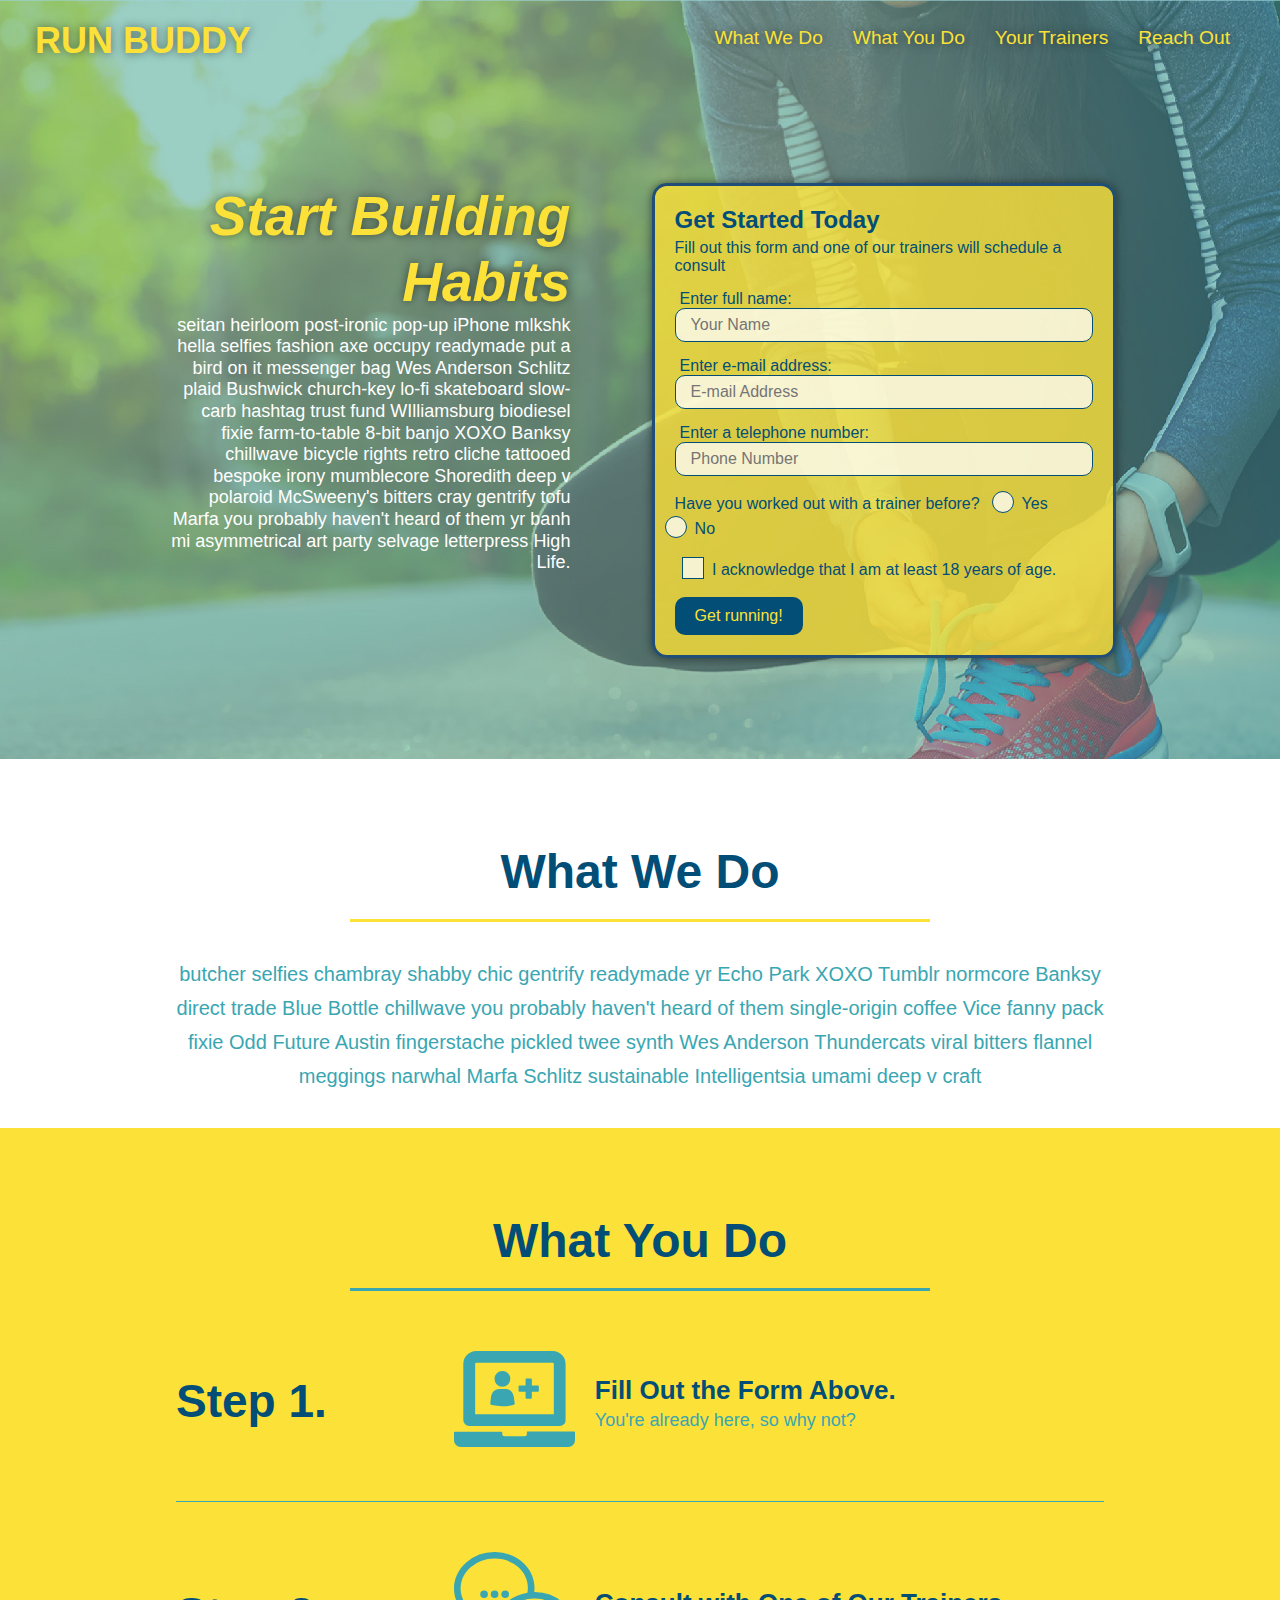
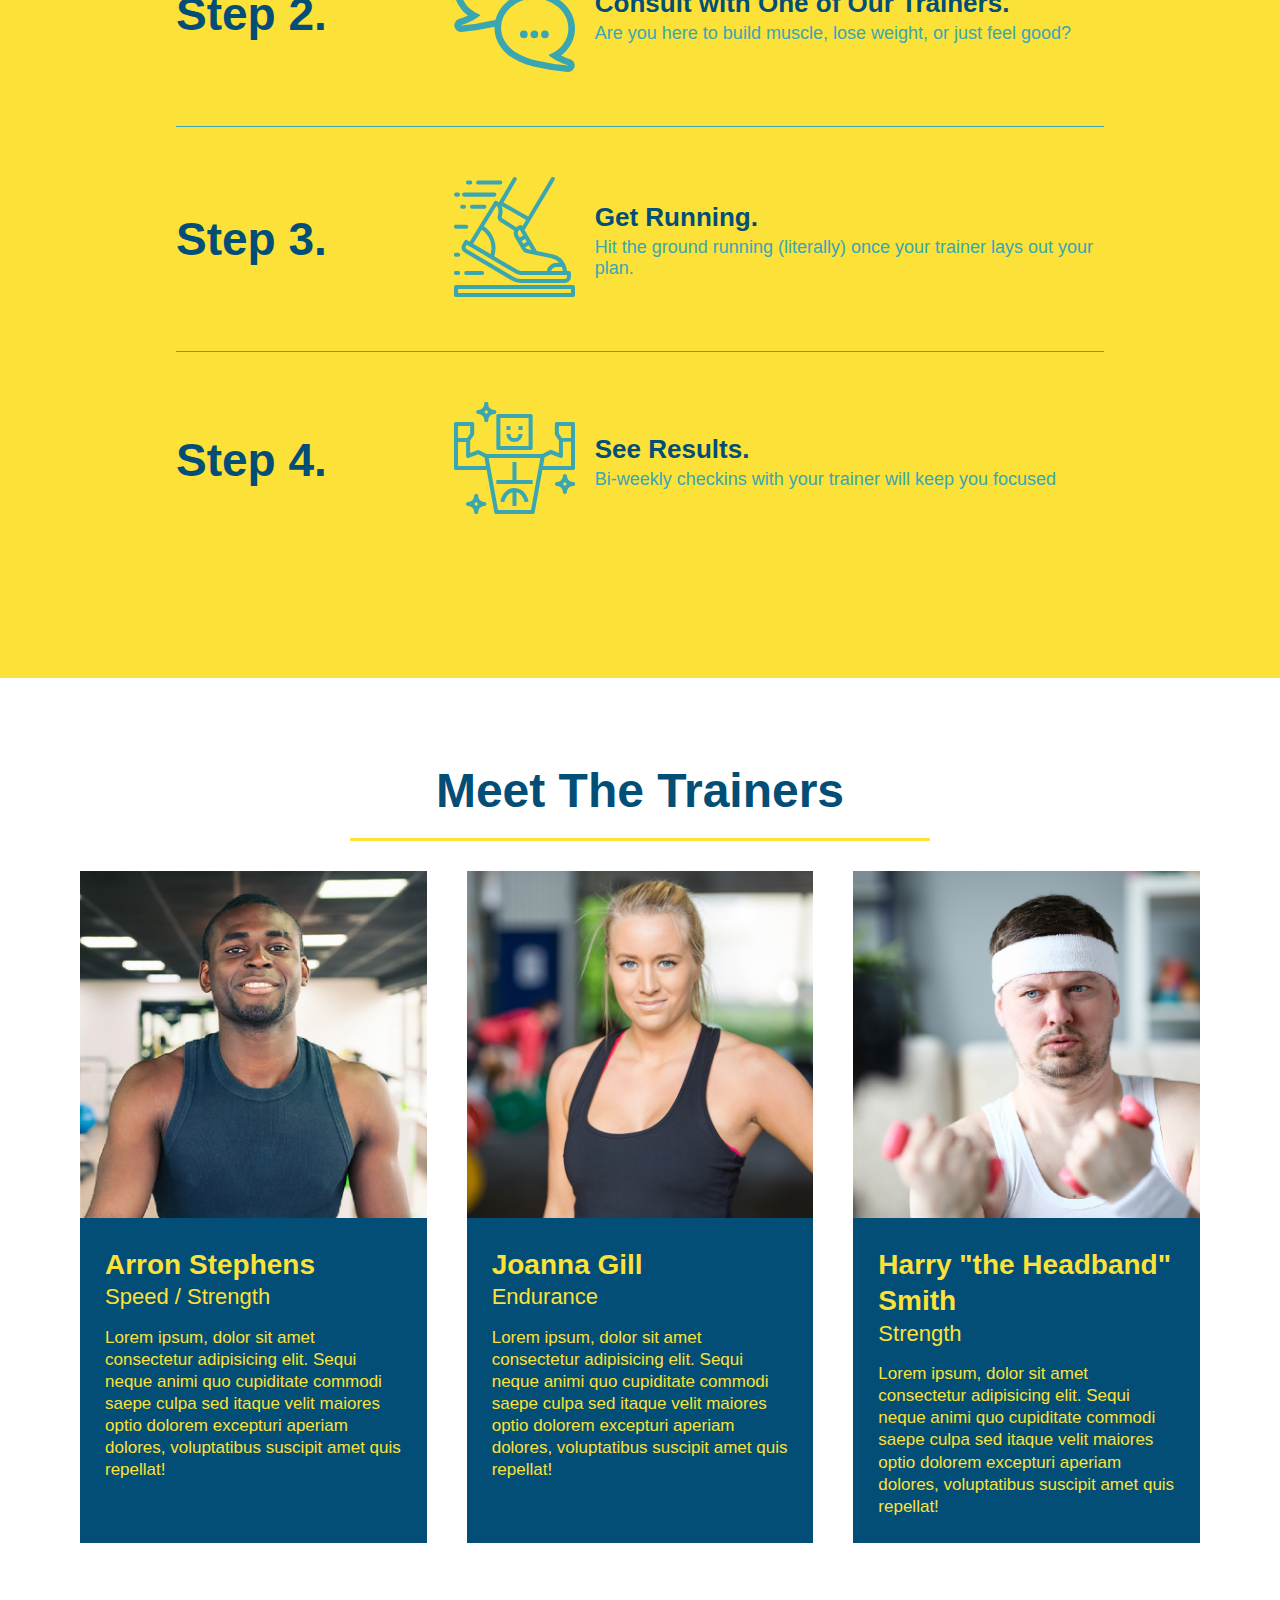
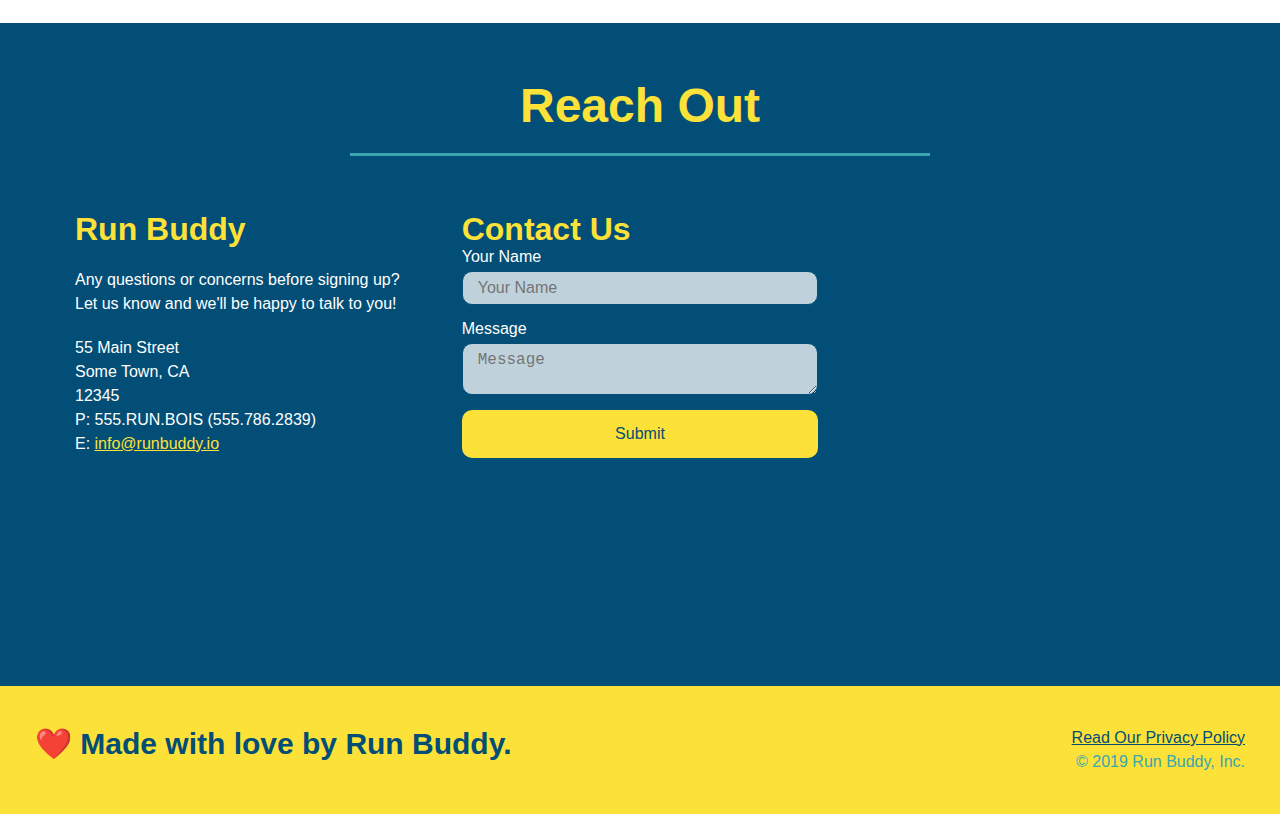
<file: index.html>
<!DOCTYPE html>
<html lang="en">
    <head>
        <meta name="viewport" content="width=device-width, initial-scale=1.0" 
        charset="UTF-8" />
        <title>Run Buddy</title>
        <link rel="stylesheet" href="./assets/css/style.css" />
    </head>
    <body>

        <!-- navigation -->
        <header>
            <h1>
                <a href="#">RUN BUDDY</a>
            </h1>
            <nav>
                <!-- Unordered list element -->
                <ul>
                    <!-- List item element -->
                    <li>
                        <!-- Anchor element -->
                        <a href="#what-we-do">What We Do</a>
                    </li>
                    <li>
                        <a href="#what-you-do">What You Do</a>
                    </li>
                    <li>
                        <a href="#your-trainers">Your Trainers</a>
                    </li>
                    <li>
                        <a href="#reach-out">Reach Out</a>
                    </li>
                </ul>
            </nav>
        </header>
        <!-- hero/jumbotron-->
        <section class="hero">
            <div class="hero-cta">
                <h2>
                    Start Building Habits
                </h2>
                <p>
                    seitan heirloom post-ironic pop-up iPhone mlkshk hella selfies fashion axe occupy readymade put a bird on it messenger bag
                    Wes Anderson Schlitz plaid Bushwick church-key lo-fi skateboard slow-carb hashtag trust fund WIlliamsburg biodiesel fixie farm-to-table
                    8-bit banjo XOXO Banksy chillwave bicycle rights retro cliche tattooed bespoke irony mumblecore Shoredith deep v polaroid McSweeny's bitters
                    cray gentrify tofu Marfa you probably haven't heard of them yr banh mi asymmetrical art party selvage letterpress High Life.
                </p>
            </div>
            <div class="hero-form">
                <h3>Get Started Today</h3>
                <p>Fill out this form and one of our trainers will schedule a consult</p>
                <form>
                    <label for="name"> Enter full name:</label>
                    <input type="text" placeholder="Your Name" name="name" id="name" class="form-input" />
                    <label for="email"> Enter e-mail address:</label>
                    <input type ="text" placeholder="E-mail Address" name="email" id="email" class="form-input" />
                    <label for="phone">Enter a telephone number:</label>
                    <input type="text" placeholder="Phone Number" name="phone" id="phone" class="form-input" />
                    <p>
                        Have you worked out with a trainer before?
                        <span class="radio-wrapper">
                            <input type="radio" name="trainer-confirm" id="trainer-yes" />
                            <label for="trainer-yes">Yes</label>
                        </span>
                        <span class="radio-wrapper">
                            <input type="radio" name="trainer-confirm" id="trainer-no" />
                            <label for="trainer-no">No</label>
                        </span>                        
                    </p>
                    <p>
                        <span class="checkbox-wrapper">
                            <input type="checkbox" name="age-confirm" id="checkbox" />
                            <label for="checkbox-wrapper">I acknowledge that I am at least 18 years of age.</label>
                        </span>                    
                    </p>
                    <button type="submit">
                        Get running!
                    </button>
                </form>
            </div>
        </section>
        <!-- "What we do"-->
        <section id="what-we-do" class="intro">
            <div class="flex-row">
            <h2 class="section-title primary-border">
                What We Do
            </h2>
            </div>

            <div class="flex-row">
                <p>
                    butcher selfies chambray shabby chic gentrify readymade yr Echo Park XOXO Tumblr normcore Banksy direct trade Blue Bottle chillwave you probably haven't heard of them single-origin coffee Vice fanny pack fixie Odd Future Austin fingerstache pickled twee synth Wes Anderson Thundercats viral bitters flannel meggings narwhal Marfa Schlitz sustainable Intelligentsia umami deep v craft
                </p>
            </div>

        </section>
        <!-- "What you do" -->
        <section id="what-you-do" class="steps">
            <div class="flex-row">
                <h2 class="section-title secondary-border">
                    What You Do
                </h2>
            </div>
            <div class="step">
                <h3>Step 1.</h3>
                <div class="step-info">
                    <div class="step-img">
                        <img src="./assets/images/step-1.svg" alt="" />
                    </div>
                    <div class="step-text">
                     <h4>Fill Out the Form Above.</h4>
                        <p>You're already here, so why not?</p>
                    </div>
                </div>
            </div>

            <div class="step">
                <h3>Step 2.</h3>
                <div class="step-info">
                    <div class="step-img">
                        <img src="./assets/images/step-2.svg" alt="" />
                    </div>
                    <div class="step-text">
                        <h4>Consult with One of Our Trainers.</h4>
                        <p>Are you here to build muscle, lose weight, or just feel good?</p>
                    </div>
                </div>
            </div>

            <div class="step">
                <h3>Step 3.</h3>
                <div class="step-info">
                    <div class="step-img">
                        <img src="./assets/images/step-3.svg" alt="" />
                    </div>
                    <div class="step-text">
                        <h4>Get Running.</h4>
                        <p>Hit the ground running (literally) once your trainer lays out your plan.</p>
                    </div>
                </div>
            </div>

            <div class="step">
                <h3>Step 4.</h3>
                <div class="step-info">
                    <div class="step-img">
                        <img src="./assets/images/step-4.svg" alt="" />
                    </div>
                    <div class="step-text">
                        <h4>See Results.</h4>
                        <p>Bi-weekly checkins with your trainer will keep you focused</p>
                    </div>
                </div>
            </div>
        </section>
        <!-- "Meet the Trainers" -->
        <section id="your-trainers">
            <div class="flex-row">
            <h2 class="section-title primary-border">
                Meet The Trainers
            </h2>
            </div>

        <div class="trainers">
            <article class="trainer">
                <img src="./assets/images/trainer-1.jpg" alt="Arron Stephens in his workout clothes, ready to pump iron" />
                <div class="trainer-bio">
                    <h3 class="trainer-name">Arron Stephens</h3>
                    <h4 class="trainer-role">Speed / Strength</h4>
                    <p>
                        Lorem ipsum, dolor sit amet consectetur adipisicing elit. Sequi neque animi quo cupiditate commodi saepe culpa sed
                        itaque velit maiores optio dolorem excepturi aperiam dolores, voluptatibus suscipit amet quis repellat!
                    </p>
                </div>
            </article>

            <article class="trainer">
                <img src="./assets/images/trainer-2.jpg" alt="Joanna Gill cooling off after a workout" />
                <div class="trainer-bio">
                    <h3 class="trainer-name">Joanna Gill</h3>
                    <h4 class="trainer-role">Endurance</h4>
                    <p>
                        Lorem ipsum, dolor sit amet consectetur adipisicing elit. Sequi neque animi quo cupiditate commodi saepe culpa sed
                        itaque velit maiores optio dolorem excepturi aperiam dolores, voluptatibus suscipit amet quis repellat!
                    </p>
                </div>
                
            </article>

            <article class="trainer">
                <img src="./assets/images/trainer-3.jpg" alt="Harry Smith wearing a headband and lifting comically small pink weights" />
                <div class="trainer-bio">
                    <h3 class="trainer-name">Harry "the Headband" Smith</h3>
                    <h4 class="trainer-role">Strength</h4>
                    <p>
                        Lorem ipsum, dolor sit amet consectetur adipisicing elit. Sequi neque animi quo cupiditate commodi saepe culpa sed
                        itaque velit maiores optio dolorem excepturi aperiam dolores, voluptatibus suscipit amet quis repellat!
                    </p>
                </div>
            </article>
        </div>
        </section>
        <!-- "Reach out" -->
        <section id="reach-out" class="contact">
            <div class="flex-row">
                <h2 class="section-title secondary-border reach-out">
                    Reach Out
                </h2>
            </div>
            <div class="contact-info">
                <div>
                    <h3>Run Buddy</h3>
                    <p>
                        Any questions or concerns before signing up?
                        <br />
                        Let us know and we'll be happy to talk to you!
                     </p>

                    <address>
                        55 Main Street <br />
                        Some Town, CA <br />
                        12345<br />
                        P: 555.RUN.BOIS (555.786.2839)<br />
                        E: <a href="mailto:info@runbuddy.io">info@runbuddy.io</a>
                    </address>
                </div>

                <div class="contact-form">
                    <h3>Contact Us</h3>
                    <form>
                        <label for="contact-name">Your Name</label>
                        <input type="text" id="contact-name" placeholder="Your Name" />

                        <label for="contact-message">Message</label>
                        <textarea type="text" id="contact-message" placeholder="Message"></textarea>
                        <button type="submit">Submit</button>
                    </form>
                </div>

                <iframe src="https://www.google.com/maps/embed?pb=!1m18!1m12!1m3!1d3742.571549362606!2d-120.4235081762832!3d37.92774378678742!2m3!1f0!2f0!3f0!3m2!1i1024!2i768!4f13.1!3m3!1m2!1s0x8090c49129b6ac57%3A0xb56c7eb95a2cd8bd!2sMain%20St%2C%20California%2095327!5e0!3m2!1sen!2sus!4v1633184649480!5m2!1sen!2sus" 
                    style="border:0;" 
                    allowfullscreen="" 
                    loading="lazy">
                </iframe>
            </div>
        </section>
        <!-- Footer -->
        <footer>
            <h2>❤️ Made with love by Run Buddy.</h2>
            <div>
                <a href="./privacy-policy.html">Read Our Privacy Policy</a><br />
                &copy; 2019 Run Buddy, Inc.
            </div>
        </footer>
    </body>
</html>
</file>
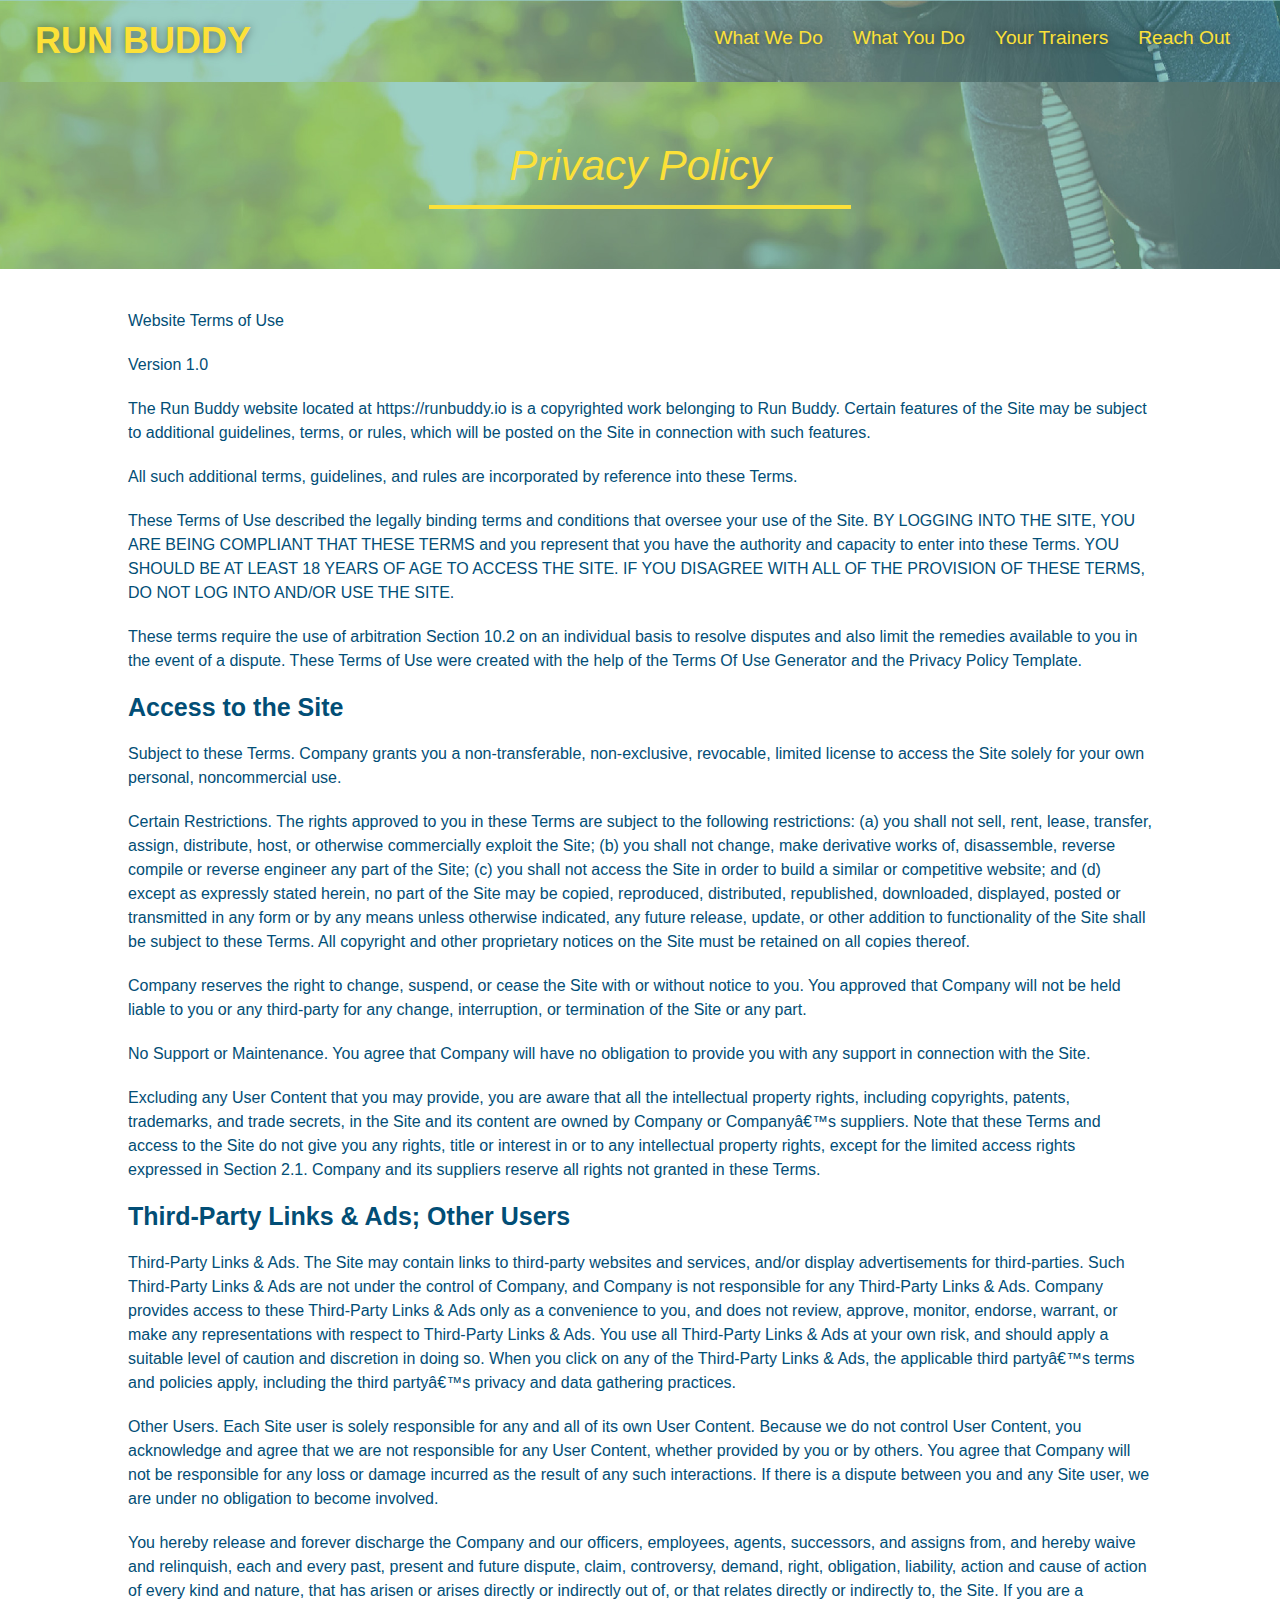
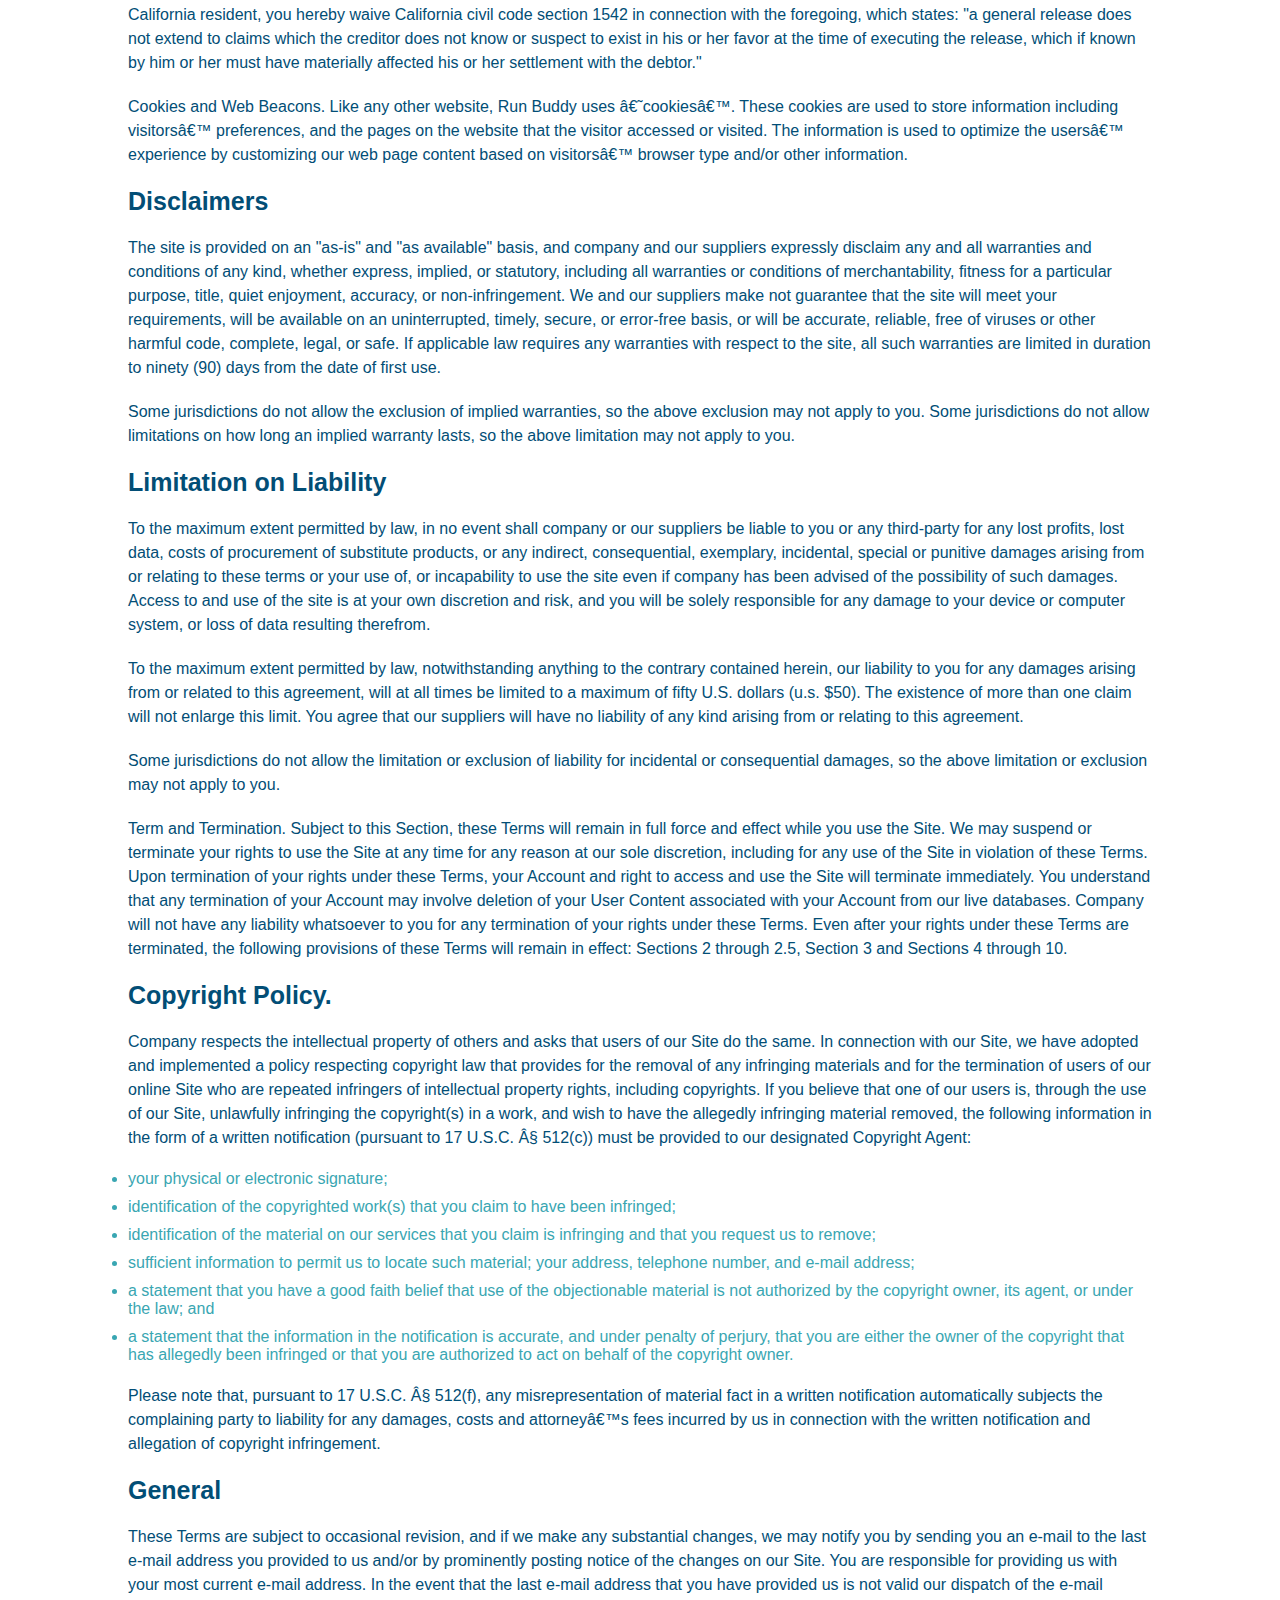
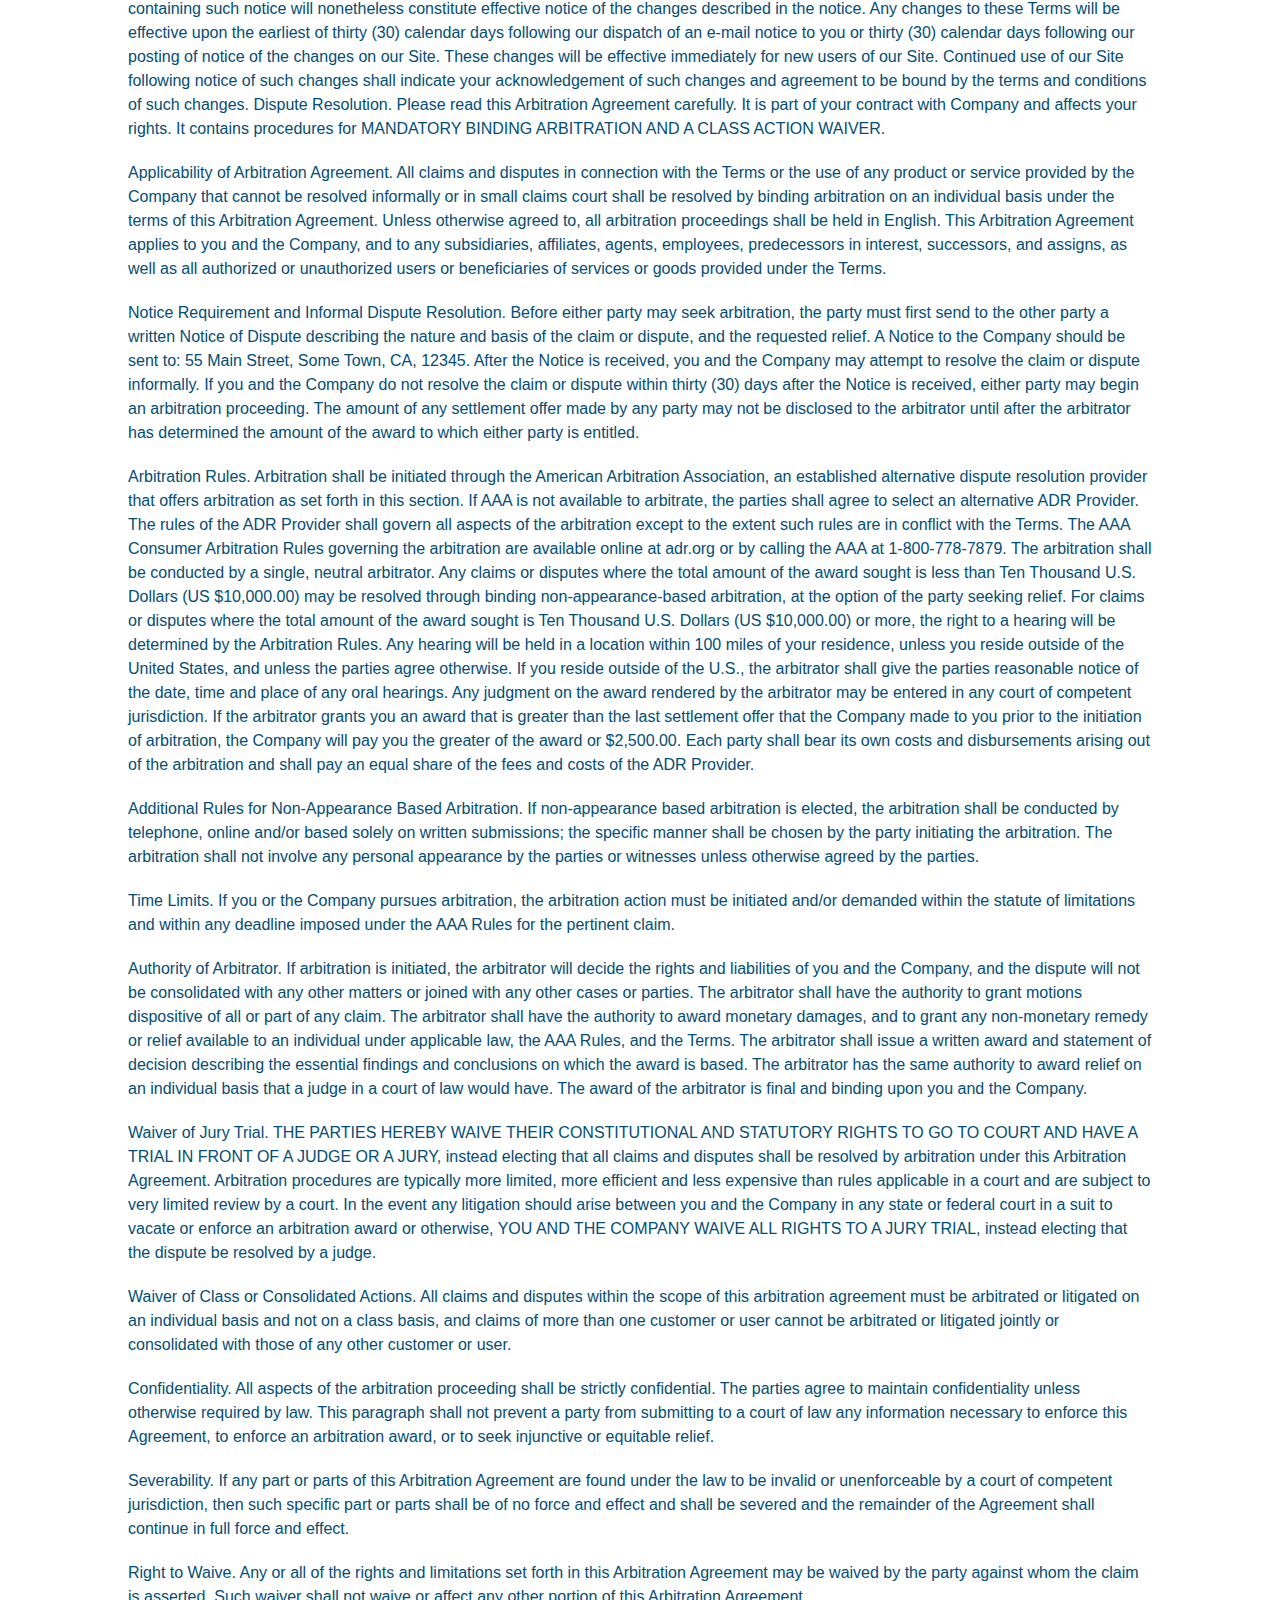
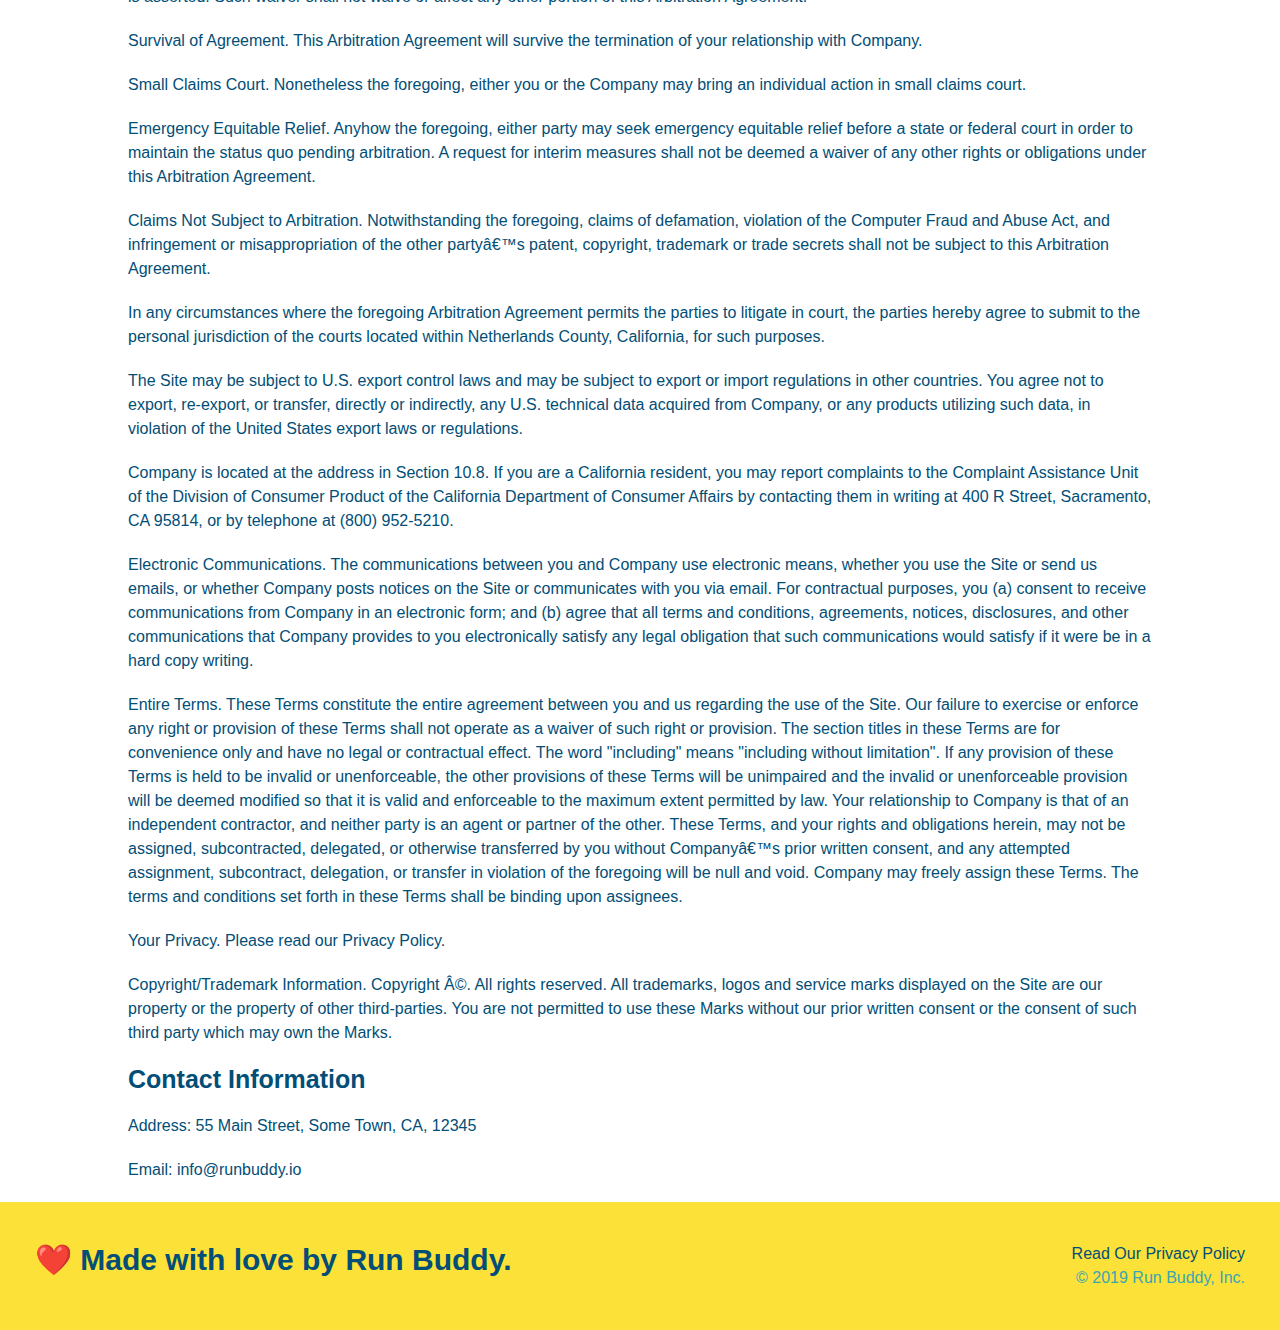
<file: privacy-policy.html>
<!DOCTYPE html>
<html lang="en">
    <head>
        <meta name="viewport" content="width=device-width, initial-scale=1.0"
        charset="UTF-8" />
        <title>Privacy Policy - Run Buddy</title>
        <link rel="stylesheet" href="./assets/css/style.css" />
        <link rel="stylesheet" href="./assets/css/secondary-styles.css" />
    </head>
    <body>
        <header>
            <h1>
                <a href="#">RUN BUDDY</a>
            </h1>
            <nav>
                <!-- Unordered list element -->
                <ul>
                    <!-- List item element -->
                    <li>
                        <!-- Anchor element -->
                        <a href="./index.html#what-we-do">What We Do</a>
                    </li>
                    <li>
                        <a href="./index.html#what-you-do">What You Do</a>
                    </li>
                    <li>
                        <a href="./index.html#your-trainers">Your Trainers</a>
                    </li>
                    <li>
                        <a href="./index.html#reach-out">Reach Out</a>
                    </li>
                </ul>
            </nav>
        </header>
        <section class="hero">
            <h2 class="page-title">
                Privacy Policy
            </h2>
        </section>
        <article class="secondary-content">
            <p>
                Website Terms of Use
            </p>

            <p>
                Version 1.0
            </p>

            <p>
                The Run Buddy website located at https://runbuddy.io is a copyrighted work belonging to Run Buddy. Certain
                features of the Site may be subject to additional guidelines, terms, or rules, which will be posted on the Site
                in connection with such features.
            </p>

            <p>
                All such additional terms, guidelines, and rules are incorporated by reference into these Terms.
            </p>

            <p>
                These Terms of Use described the legally binding terms and conditions that oversee your use of the Site. BY
                LOGGING INTO THE SITE, YOU ARE BEING COMPLIANT THAT THESE TERMS and you represent that you have the authority
                and capacity to enter into these Terms. YOU SHOULD BE AT LEAST 18 YEARS OF AGE TO ACCESS THE SITE. IF YOU
                DISAGREE WITH ALL OF THE PROVISION OF THESE TERMS, DO NOT LOG INTO AND/OR USE THE SITE.
            </p>

            <p>
                These terms require the use of arbitration Section 10.2 on an individual basis to resolve disputes and also
                limit the remedies available to you in the event of a dispute. These Terms of Use were created with the help of
                the Terms Of Use Generator and the Privacy Policy Template.
            </p>

            <h3>
                Access to the Site
            </h3>

            <p>
                Subject to these Terms. Company grants you a non-transferable, non-exclusive, revocable, limited license to
                access the Site solely for your own personal, noncommercial use.
            </p>

            <p>
                Certain Restrictions. The rights approved to you in these Terms are subject to the following restrictions: (a)
                you shall not sell, rent, lease, transfer, assign, distribute, host, or otherwise commercially exploit the Site;
                (b) you shall not change, make derivative works of, disassemble, reverse compile or reverse engineer any part of
                the Site; (c) you shall not access the Site in order to build a similar or competitive website; and (d) except
                as expressly stated herein, no part of the Site may be copied, reproduced, distributed, republished, downloaded,
                displayed, posted or transmitted in any form or by any means unless otherwise indicated, any future release,
                update, or other addition to functionality of the Site shall be subject to these Terms. All copyright and other
                proprietary notices on the Site must be retained on all copies thereof.
            </p>

            <p>
                Company reserves the right to change, suspend, or cease the Site with or without notice to you. You approved
                that Company will not be held liable to you or any third-party for any change, interruption, or termination of
                the Site or any part.
            </p>

            <p>
                No Support or Maintenance. You agree that Company will have no obligation to provide you with any support in
                connection with the Site.
            </p>

            <p>
                Excluding any User Content that you may provide, you are aware that all the intellectual property rights,
                including copyrights, patents, trademarks, and trade secrets, in the Site and its content are owned by Company
                or Companyâ€™s suppliers. Note that these Terms and access to the Site do not give you any rights, title or
                interest in or to any intellectual property rights, except for the limited access rights expressed in Section
                2.1. Company and its suppliers reserve all rights not granted in these Terms.
            </p>

            <h3>
                Third-Party Links & Ads; Other Users
            </h3>

            <p>
                Third-Party Links & Ads. The Site may contain links to third-party websites and services, and/or display
                advertisements for third-parties. Such Third-Party Links & Ads are not under the control of Company, and Company
                is not responsible for any Third-Party Links & Ads. Company provides access to these Third-Party Links & Ads
                only as a convenience to you, and does not review, approve, monitor, endorse, warrant, or make any
                representations with respect to Third-Party Links & Ads. You use all Third-Party Links & Ads at your own risk,
                and should apply a suitable level of caution and discretion in doing so. When you click on any of the
                Third-Party Links & Ads, the applicable third partyâ€™s terms and policies apply, including the third partyâ€™s
                privacy and data gathering practices.
            </p>

            <p>
                Other Users. Each Site user is solely responsible for any and all of its own User Content. Because we do not
                control User Content, you acknowledge and agree that we are not responsible for any User Content, whether
                provided by you or by others. You agree that Company will not be responsible for any loss or damage incurred as
                the result of any such interactions. If there is a dispute between you and any Site user, we are under no
                obligation to become involved.
            </p>

            <p>
                You hereby release and forever discharge the Company and our officers, employees, agents, successors, and
                assigns from, and hereby waive and relinquish, each and every past, present and future dispute, claim,
                controversy, demand, right, obligation, liability, action and cause of action of every kind and nature, that has
                arisen or arises directly or indirectly out of, or that relates directly or indirectly to, the Site. If you are
                a California resident, you hereby waive California civil code section 1542 in connection with the foregoing,
                which states: "a general release does not extend to claims which the creditor does not know or suspect to exist
                in his or her favor at the time of executing the release, which if known by him or her must have materially
                affected his or her settlement with the debtor."
            </p>

            <p>
                Cookies and Web Beacons. Like any other website, Run Buddy uses â€˜cookiesâ€™. These cookies are used to store
                information including visitorsâ€™ preferences, and the pages on the website that the visitor accessed or visited.
                The information is used to optimize the usersâ€™ experience by customizing our web page content based on visitorsâ€™
                browser type and/or other information.
            </p>

            <h3>
                Disclaimers
            </h3>

            <p>
                The site is provided on an "as-is" and "as available" basis, and company and our suppliers expressly disclaim
                any and all warranties and conditions of any kind, whether express, implied, or statutory, including all
                warranties or conditions of merchantability, fitness for a particular purpose, title, quiet enjoyment, accuracy,
                or non-infringement. We and our suppliers make not guarantee that the site will meet your requirements, will be
                available on an uninterrupted, timely, secure, or error-free basis, or will be accurate, reliable, free of
                viruses or other harmful code, complete, legal, or safe. If applicable law requires any warranties with respect
                to the site, all such warranties are limited in duration to ninety (90) days from the date of first use.
            </p>

            <p>
                Some jurisdictions do not allow the exclusion of implied warranties, so the above exclusion may not apply to
                you. Some jurisdictions do not allow limitations on how long an implied warranty lasts, so the above limitation
                may not apply to you.
            </p>

            <h3>
                Limitation on Liability
            </h3>

            <p>
                To the maximum extent permitted by law, in no event shall company or our suppliers be liable to you or any
                third-party for any lost profits, lost data, costs of procurement of substitute products, or any indirect,
                consequential, exemplary, incidental, special or punitive damages arising from or relating to these terms or
                your use of, or incapability to use the site even if company has been advised of the possibility of such
                damages. Access to and use of the site is at your own discretion and risk, and you will be solely responsible
                for any damage to your device or computer system, or loss of data resulting therefrom.
            </p>

            <p>
                To the maximum extent permitted by law, notwithstanding anything to the contrary contained herein, our liability
                to you for any damages arising from or related to this agreement, will at all times be limited to a maximum of
                fifty U.S. dollars (u.s. $50). The existence of more than one claim will not enlarge this limit. You agree that
                our suppliers will have no liability of any kind arising from or relating to this agreement.
            </p>

            <p>
                Some jurisdictions do not allow the limitation or exclusion of liability for incidental or consequential
                damages, so the above limitation or exclusion may not apply to you.
            </p>

            <p>
                Term and Termination. Subject to this Section, these Terms will remain in full force and effect while you use
                the Site. We may suspend or terminate your rights to use the Site at any time for any reason at our sole
                discretion, including for any use of the Site in violation of these Terms. Upon termination of your rights under
                these Terms, your Account and right to access and use the Site will terminate immediately. You understand that
                any termination of your Account may involve deletion of your User Content associated with your Account from our
                live databases. Company will not have any liability whatsoever to you for any termination of your rights under
                these Terms. Even after your rights under these Terms are terminated, the following provisions of these Terms
                will remain in effect: Sections 2 through 2.5, Section 3 and Sections 4 through 10.
            </p>

            <h3>
                Copyright Policy.
            </h3>

            <p>
                Company respects the intellectual property of others and asks that users of our Site do the same. In connection
                with our Site, we have adopted and implemented a policy respecting copyright law that provides for the removal
                of any infringing materials and for the termination of users of our online Site who are repeated infringers of
                intellectual property rights, including copyrights. If you believe that one of our users is, through the use of
                our Site, unlawfully infringing the copyright(s) in a work, and wish to have the allegedly infringing material
                removed, the following information in the form of a written notification (pursuant to 17 U.S.C. Â§ 512(c)) must
                be provided to our designated Copyright Agent:
            </p>

            <ul>
                <li>
                your physical or electronic signature;
                </li>
                <li>
                identification of the copyrighted work(s) that you claim to have been infringed;
                </li>
                <li>
                identification of the material on our services that you claim is infringing and that you request us to remove;
                </li>
                <li>
                sufficient information to permit us to locate such material; your address, telephone number, and e-mail
                address;
                </li>
                <li>
                a statement that you have a good faith belief that use of the objectionable material is not authorized by the
                copyright owner, its agent, or under the law; and
                </li>
                <li>
                a statement that the information in the notification is accurate, and under penalty of perjury, that you are
                either the owner of the copyright that has allegedly been infringed or that you are authorized to act on
                behalf of the copyright owner.
                </li>
            </ul>

            <p>
                Please note that, pursuant to 17 U.S.C. Â§ 512(f), any misrepresentation of material fact in a written
                notification automatically subjects the complaining party to liability for any damages, costs and attorneyâ€™s
                fees incurred by us in connection with the written notification and allegation of copyright infringement.
            </p>

            <h3>
                General
            </h3>

            <p>
                These Terms are subject to occasional revision, and if we make any substantial changes, we may notify you by
                sending you an e-mail to the last e-mail address you provided to us and/or by prominently posting notice of the
                changes on our Site. You are responsible for providing us with your most current e-mail address. In the event
                that the last e-mail address that you have provided us is not valid our dispatch of the e-mail containing such
                notice will nonetheless constitute effective notice of the changes described in the notice. Any changes to these
                Terms will be effective upon the earliest of thirty (30) calendar days following our dispatch of an e-mail
                notice to you or thirty (30) calendar days following our posting of notice of the changes on our Site. These
                changes will be effective immediately for new users of our Site. Continued use of our Site following notice of
                such changes shall indicate your acknowledgement of such changes and agreement to be bound by the terms and
                conditions of such changes. Dispute Resolution. Please read this Arbitration Agreement carefully. It is part of
                your contract with Company and affects your rights. It contains procedures for MANDATORY BINDING ARBITRATION AND
                A CLASS ACTION WAIVER.
            </p>

            <p>
                Applicability of Arbitration Agreement. All claims and disputes in connection with the Terms or the use of any
                product or service provided by the Company that cannot be resolved informally or in small claims court shall be
                resolved by binding arbitration on an individual basis under the terms of this Arbitration Agreement. Unless
                otherwise agreed to, all arbitration proceedings shall be held in English. This Arbitration Agreement applies to
                you and the Company, and to any subsidiaries, affiliates, agents, employees, predecessors in interest,
                successors, and assigns, as well as all authorized or unauthorized users or beneficiaries of services or goods
                provided under the Terms.
            </p>

            <p>
                Notice Requirement and Informal Dispute Resolution. Before either party may seek arbitration, the party must
                first send to the other party a written Notice of Dispute describing the nature and basis of the claim or
                dispute, and the requested relief. A Notice to the Company should be sent to: 55 Main Street, Some Town, CA,
                12345. After the Notice is received, you and the Company may attempt to resolve the claim or dispute informally.
                If you and the Company do not resolve the claim or dispute within thirty (30) days after the Notice is received,
                either party may begin an arbitration proceeding. The amount of any settlement offer made by any party may not
                be disclosed to the arbitrator until after the arbitrator has determined the amount of the award to which either
                party is entitled.
            </p>

            <p>
                Arbitration Rules. Arbitration shall be initiated through the American Arbitration Association, an established
                alternative dispute resolution provider that offers arbitration as set forth in this section. If AAA is not
                available to arbitrate, the parties shall agree to select an alternative ADR Provider. The rules of the ADR
                Provider shall govern all aspects of the arbitration except to the extent such rules are in conflict with the
                Terms. The AAA Consumer Arbitration Rules governing the arbitration are available online at adr.org or by
                calling the AAA at 1-800-778-7879. The arbitration shall be conducted by a single, neutral arbitrator. Any
                claims or disputes where the total amount of the award sought is less than Ten Thousand U.S. Dollars (US
                $10,000.00) may be resolved through binding non-appearance-based arbitration, at the option of the party seeking
                relief. For claims or disputes where the total amount of the award sought is Ten Thousand U.S. Dollars (US
                $10,000.00) or more, the right to a hearing will be determined by the Arbitration Rules. Any hearing will be
                held in a location within 100 miles of your residence, unless you reside outside of the United States, and
                unless the parties agree otherwise. If you reside outside of the U.S., the arbitrator shall give the parties
                reasonable notice of the date, time and place of any oral hearings. Any judgment on the award rendered by the
                arbitrator may be entered in any court of competent jurisdiction. If the arbitrator grants you an award that is
                greater than the last settlement offer that the Company made to you prior to the initiation of arbitration, the
                Company will pay you the greater of the award or $2,500.00. Each party shall bear its own costs and
                disbursements arising out of the arbitration and shall pay an equal share of the fees and costs of the ADR
                Provider.
            </p>

            <p>
                Additional Rules for Non-Appearance Based Arbitration. If non-appearance based arbitration is elected, the
                arbitration shall be conducted by telephone, online and/or based solely on written submissions; the specific
                manner shall be chosen by the party initiating the arbitration. The arbitration shall not involve any personal
                appearance by the parties or witnesses unless otherwise agreed by the parties.
            </p>

            <p>
                Time Limits. If you or the Company pursues arbitration, the arbitration action must be initiated and/or demanded
                within the statute of limitations and within any deadline imposed under the AAA Rules for the pertinent claim.
            </p>

            <p>
                Authority of Arbitrator. If arbitration is initiated, the arbitrator will decide the rights and liabilities of
                you and the Company, and the dispute will not be consolidated with any other matters or joined with any other
                cases or parties. The arbitrator shall have the authority to grant motions dispositive of all or part of any
                claim. The arbitrator shall have the authority to award monetary damages, and to grant any non-monetary remedy
                or relief available to an individual under applicable law, the AAA Rules, and the Terms. The arbitrator shall
                issue a written award and statement of decision describing the essential findings and conclusions on which the
                award is based. The arbitrator has the same authority to award relief on an individual basis that a judge in a
                court of law would have. The award of the arbitrator is final and binding upon you and the Company.
            </p>

            <p>
                Waiver of Jury Trial. THE PARTIES HEREBY WAIVE THEIR CONSTITUTIONAL AND STATUTORY RIGHTS TO GO TO COURT AND HAVE
                A TRIAL IN FRONT OF A JUDGE OR A JURY, instead electing that all claims and disputes shall be resolved by
                arbitration under this Arbitration Agreement. Arbitration procedures are typically more limited, more efficient
                and less expensive than rules applicable in a court and are subject to very limited review by a court. In the
                event any litigation should arise between you and the Company in any state or federal court in a suit to vacate
                or enforce an arbitration award or otherwise, YOU AND THE COMPANY WAIVE ALL RIGHTS TO A JURY TRIAL, instead
                electing that the dispute be resolved by a judge.
            </p>

            <p>
                Waiver of Class or Consolidated Actions. All claims and disputes within the scope of this arbitration agreement
                must be arbitrated or litigated on an individual basis and not on a class basis, and claims of more than one
                customer or user cannot be arbitrated or litigated jointly or consolidated with those of any other customer or
                user.
            </p>

            <p>
                Confidentiality. All aspects of the arbitration proceeding shall be strictly confidential. The parties agree to
                maintain confidentiality unless otherwise required by law. This paragraph shall not prevent a party from
                submitting to a court of law any information necessary to enforce this Agreement, to enforce an arbitration
                award, or to seek injunctive or equitable relief.
            </p>

            <p>
                Severability. If any part or parts of this Arbitration Agreement are found under the law to be invalid or
                unenforceable by a court of competent jurisdiction, then such specific part or parts shall be of no force and
                effect and shall be severed and the remainder of the Agreement shall continue in full force and effect.
            </p>

            <p>
                Right to Waive. Any or all of the rights and limitations set forth in this Arbitration Agreement may be waived
                by the party against whom the claim is asserted. Such waiver shall not waive or affect any other portion of this
                Arbitration Agreement.
            </p>

            <p>
                Survival of Agreement. This Arbitration Agreement will survive the termination of your relationship with
                Company.
            </p>

            <p>
                Small Claims Court. Nonetheless the foregoing, either you or the Company may bring an individual action in small
                claims court.
            </p>

            <p>
                Emergency Equitable Relief. Anyhow the foregoing, either party may seek emergency equitable relief before a
                state or federal court in order to maintain the status quo pending arbitration. A request for interim measures
                shall not be deemed a waiver of any other rights or obligations under this Arbitration Agreement.
            </p>

            <p>
                Claims Not Subject to Arbitration. Notwithstanding the foregoing, claims of defamation, violation of the
                Computer Fraud and Abuse Act, and infringement or misappropriation of the other partyâ€™s patent, copyright,
                trademark or trade secrets shall not be subject to this Arbitration Agreement.
            </p>

            <p>
                In any circumstances where the foregoing Arbitration Agreement permits the parties to litigate in court, the
                parties hereby agree to submit to the personal jurisdiction of the courts located within Netherlands County,
                California, for such purposes.
            </p>

            <p>
                The Site may be subject to U.S. export control laws and may be subject to export or import regulations in other
                countries. You agree not to export, re-export, or transfer, directly or indirectly, any U.S. technical data
                acquired from Company, or any products utilizing such data, in violation of the United States export laws or
                regulations.
            </p>

            <p>
                Company is located at the address in Section 10.8. If you are a California resident, you may report complaints
                to the Complaint Assistance Unit of the Division of Consumer Product of the California Department of Consumer
                Affairs by contacting them in writing at 400 R Street, Sacramento, CA 95814, or by telephone at (800) 952-5210.
            </p>

            <p>
                Electronic Communications. The communications between you and Company use electronic means, whether you use the
                Site or send us emails, or whether Company posts notices on the Site or communicates with you via email. For
                contractual purposes, you (a) consent to receive communications from Company in an electronic form; and (b)
                agree that all terms and conditions, agreements, notices, disclosures, and other communications that Company
                provides to you electronically satisfy any legal obligation that such communications would satisfy if it were be
                in a hard copy writing.
            </p>

            <p>
                Entire Terms. These Terms constitute the entire agreement between you and us regarding the use of the Site. Our
                failure to exercise or enforce any right or provision of these Terms shall not operate as a waiver of such right
                or provision. The section titles in these Terms are for convenience only and have no legal or contractual
                effect. The word "including" means "including without limitation". If any provision of these Terms is held to be
                invalid or unenforceable, the other provisions of these Terms will be unimpaired and the invalid or
                unenforceable provision will be deemed modified so that it is valid and enforceable to the maximum extent
                permitted by law. Your relationship to Company is that of an independent contractor, and neither party is an
                agent or partner of the other. These Terms, and your rights and obligations herein, may not be assigned,
                subcontracted, delegated, or otherwise transferred by you without Companyâ€™s prior written consent, and any
                attempted assignment, subcontract, delegation, or transfer in violation of the foregoing will be null and void.
                Company may freely assign these Terms. The terms and conditions set forth in these Terms shall be binding upon
                assignees.
            </p>

            <p>
                Your Privacy. Please read our Privacy Policy.
            </p>

            <p>
                Copyright/Trademark Information. Copyright Â©. All rights reserved. All trademarks, logos and service marks
                displayed on the Site are our property or the property of other third-parties. You are not permitted to use
                these Marks without our prior written consent or the consent of such third party which may own the Marks.
            </p>

            <h3>
                Contact Information
            </h3>

            <p>
                Address: 55 Main Street, Some Town, CA, 12345
            </p>

            <p>
                Email: info@runbuddy.io
            </p>
    </article>
    <footer>
        <h2>❤️ Made with love by Run Buddy.</h2>
        <div>
            <a>Read Our Privacy Policy</a><br />
            &copy; 2019 Run Buddy, Inc.
        </div>
    </footer>
    </body>
</html>
</file>
<file: assets/css/style.css>
* {
    margin: 0;
    padding: 0;
    box-sizing: border-box;
    --primary-color: #fce138;
    --secondary-color: #024e76;
    --tertiary-color: #39a6b2;
}

body {
    /* I'm a CSS comment! */
    color: var(--tertiary-color);
    font-family: Helvetica, Arial, sans-serif;
}

/* apply styles to <header> */
header {
    padding: 20px 35px;
    background-color: var(--tertiary-color);
    display: flex;
    justify-content: space-between;
    flex-wrap: wrap;
    position: -webkit-sticky;
    position: sticky;
    top: 0;
    background-image: url("../images/hero-bg.jpg");
    background-size: cover;
    background-position: center;
    background-attachment: fixed;
    background-position: 80%;
    z-index: 9999;
}

header h1 {
    font-weight: bold;
    font-size: 36px;
    color: var(--primary-color);
    margin: 0;
    text-shadow: 0 0 10px rgba(0, 0 , 0, 0.5);
}

header a {
    text-decoration: none;
    color: var(--primary-color);
}

header nav {
    margin: 7px 0;
}

header nav ul {
    display: flex;
    flex-wrap: wrap;
    justify-content: space-between;
    align-items: center;
    list-style: none;
}

header nav ul li a {
    padding: 10px 15px;
    font-weight: lighter;
    font-size: 1.5vw;
    text-shadow: 0 0 10px rgba(0, 0, 0, 0.5);
}

header nav ul li a:hover {
    background: var(--primary-color);
    color: var(--secondary-color);
    border-radius: 15px;
    text-shadow: none;
}

footer {
    background: var(--primary-color);
    width: 100%;
    padding: 40px 35px;
    display: flex;
    justify-content: space-between;
    flex-wrap: wrap;
}

footer h2 {
    color: var(--secondary-color);
    font-size: 30px;
    margin: 0;
}

footer div{
    line-height: 1.5;
    text-align: right;
}

footer a {
    color: var(--secondary-color);
}

section {
    padding: 60px;
}

.hero {
    background-image: url("../images/hero-bg.jpg");
    background-size: cover;
    display: flex;
    justify-content: center;
    flex-wrap: wrap;
    align-items: flex-start;
    background-attachment: fixed;
    background-position: 80%;
}

.hero-cta {
    width: 35%;
    text-align: right;
    margin: 3.5%;
    color: #fff;
    font-size: 18px;
    line-height: 1.2;
}

.hero-cta h2 {
    font-style: italic;
    font-size: 55px;
    color: var(--primary-color);
    text-shadow: 0 0 10px rgba(0, 0, 0, 0.5);
}

.hero-form {
    color: var(--secondary-color);
    background-color: rgba(252, 225, 56, 0.8);
    width: fit-content;
    padding: 20px;
    border: 3px solid #204e76;
    width: 40%;
    margin: 3.5%;
    box-shadow: 0 0 10px rgba(0, 0, 0, 0.5);
    border-radius: 15px;
}

.hero-form h3 {
    font-size: 24px;
    margin: 0;
}

.hero-form p {
    margin: 5px 0 15px 0;
}

.hero-form .form-input {
    border: 1px solid var(--secondary-color);
    display: block;
    padding: 7px 15px;
    font-size: 16px;
    color: var(--secondary-color);
    width: 100%;
    margin-bottom: 15px;
}

.form-input {
    border-radius: 10px;
    background-color: rgba(255, 255, 255, 0.75);
}

.form-input:focus {
    background-color: rgba(255, 255, 255, 1);
    outline: none;
}

.hero-form label {
    margin: 0 5px;
}

.hero-form button {
    color: var(--primary-color);
    background-color: var(--secondary-color);
    padding: 10px 20px;
    border: none;
    font-size: 16px;
    border-radius: 10px;
}

.hero-form button:hover {
    background-color: var(--tertiary-color);
}

.checkbox-wrapper input, .radio-wrapper input {
    opacity: 0;
}

.checkbox-wrapper label, .radio-wrapper label {
    position: relative;
    left: 10px;
    margin: 10px;
    line-height: 1.6;
}

.checkbox-wrapper label::before, .radio-wrapper label::before {
    content: "";
    height: 20px;
    width: 20px;
    background: rgba(255, 255, 255, 0.75);
    border: 1px solid var(--secondary-color);
    position: absolute;
    top: -4px;
    left: -30px;
}

.radio-wrapper label::before {
    border-radius: 50%;
}

.radio-wrapper label::after {
    content: "";
    width: 20px;
    height: 20px;
    border-radius: 50%;
    background: var(--secondary-color);
    position: absolute;
    left: -29px;
    top: -3px;
    background-image: radial-gradient(circle, var(--tertiary-color), var(--secondary-color));
}

.checkbox-wrapper label::after {
    content: "";
    height: 6px;
    width: 14px;
    border-left: 2px solid var(--secondary-color);
    border-bottom: 2px solid var(--secondary-color);
    position: absolute;
    left: -26px;
    top: 1px;
    transform: rotate(-58deg);
}

.checkbox-wrapper input + label::after,
.radio-wrapper input + label::after {
    content: none;
}

.checkbox-wrapper input:checked + label::after,
.radio-wrapper input:checked + label::after {
    content: "";
}

.intro p {
    line-height: 1.7;
    color: var(--tertiary-color);
    width: 80%;
    font-size: 20px;
    margin: 0 auto;
    text-align: center;
}

.steps {
    background: var(--primary-color);
}

.section-title {
    font-size: 48px;
    color: var(--secondary-color);
    border-bottom: 3px solid;
    padding-bottom: 20px;
    text-align: center;
    margin: 0 auto 35px auto;
    width: 50%;
}

.section-title h2 {
    position: relative;
}

.primary-border {
    border-color: var(--primary-color);
}

.secondary-border {
    border-color: var(--tertiary-color);
}

.step {
    margin: 50px auto;
    padding-bottom: 50px;
    width: 80%;
    display: flex;
    flex-wrap: wrap;
    align-items: center;
    justify-content: space-between;
}

.step-info {
    flex: 2 70%;
    display: flex;
    flex-wrap: wrap;
    align-items: center;
}

.step-img {
    flex: 1 12%;
    margin-right: 20px;
}

.step-img img {
    max-width: 100%;
}

.step h3 {
    color: var(--secondary-color);
    font-size: 46px;
    flex: 1 30%
}

.step-text {
    flex: 12;
}

.step-text p {
    color: var(--tertiary-color);
    font-size: 18px;
}

.step-text h4 {
    font-size: 26px;
    line-height: 1.5;
    color: var(--secondary-color);
}

.step:not(:last-child) {
    border-bottom: 1px solid var(--tertiary-color);
}

.trainer {
    margin: 20px;
    background: var(--secondary-color);
    color: var(--primary-color);
    flex: 1;
}

.trainer img {
    width: 100%;
}

.trainer-bio {
    padding: 25px;
    line-height: 1.3;
}

.trainers {
    width: 100%;
    margin: 0 auto;
    display: flex;
    flex-wrap: wrap;
    justify-content: space-around;
}

.text-left {
    text-align: left;
}

.text-right {
    text-align: right;
}

.trainer-bio h3 {
    font-size: 28px;
}

.trainer-bio h4 {
    font-weight: lighter;
    font-size: 22px;
    margin-bottom: 15px;
}

.trainer-bio p {
    font-size: 17px;
}

.contact {
    background: var(--secondary-color);
}

.contact h2 {
    color: var(--primary-color);
}

.contact-info {
    display: flex;
    justify-content: space-between;
    flex-wrap: wrap;
}

.contact-info > * {
    flex: 1;
    margin: 15px;
}

.contact-info iframe {
    height: 400px;
}

.contact-info div{
    color: white;
}

.contact-info h3 {
    color: var(--primary-color);
    font-size: 32px;
}

.contact-info p, .contact-info address {
    margin: 20px 0;
    line-height: 1.5;
    font-size: 16px;
    font-style: normal;
}

.contact-info a {
    color: var(--primary-color);
}

.contact-form input, .contact-form textarea {
    border: 1px solid var(--secondary-color);
    display: block;
    padding: 7px 15px;
    font-size: 16px;
    color: var(--secondary-color);
    width: 100%;
    margin-bottom: 15px;
    margin-top: 5px;
    border-radius: 10px;
    background-color: rgba(255, 255, 255, 0.75);
}

.contact-form input:focus, .contact-form textarea:focus {
    background-color: rgba(255, 255, 255, 1);
    outline: none;
}

.contact-form button {
    width: 100%;
    border: none;
    background: var(--primary-color);
    color: var(--secondary-color);
    text-align: center;
    padding: 15px 0;
    font-size: 16px;
    border-radius: 10px;
}

.contact-form button:hover {
    color: var(--primary-color);
    background: var(--tertiary-color);
}

.flex-row {
    display: flex;
    top: 25px;
    position: relative;
}

.reach-out {
    top: -30px;
    position: relative;
}

/* MEDIA QUERY FOR SMALLER DESKTOP SCREENS AND SMALLER */
@media screen and (max-width: 980px) {
    header {
        padding-bottom: 0;
        justify-content: center;
        position: relative;
    }

    header h1 {
        width: 100%;
        text-align: center;
    }

    header nav ul {
        margin-top: 20px;
        width: 100%;
        justify-content: center;
    }

    header nav ul li a {
        font-size: 20px;
    }

    footer h2, footer div {
        text-align: center;
        width: 100%;
    }

    .hero-cta, .hero-form {
        width: 100%;
    }

    .hero-cta {
        text-align: center;
    }

    .section-title {
        width: 80%;
    }

    .trainer {
        flex: 0 70%;
    }

    .contact-info iframe {
        flex: 1 100%;
    }
}

/* MEDIA QUERY FOR TABLETS AND SMALLER */
@media screen and (max-width: 768px){
    section {
        padding: 30px 15px;
    }

    .step h3 {
        flex: 1 100%;
        text-align: center;
    }

    .step-info {
        flex: 2 100%;
        text-align: center;
        justify-content: center;
    }

    .step-img {
        flex: 0 32%;
        margin-right: 0;
        margin-top: 15px;
        margin-bottom: 15px;
    }

    .step-text {
        flex: 100%;
    }
}

/* MEDIA QUERY FOR MOBILE PHONES AND SMALLER */
@media screen and (max-width: 575px) {
    .hero-form button {
        width: 100%;
    }

    .section-title {
        width: 95%;
    }

    .intro p {
        width: 100%;
    }

    .trainer {
        flex: 0 100%;
    }

    .contact-info {
        text-align: center;
    }

    .contact-info > * {
        flex: 0 100%;
    }

    .contact-form {
        order: 3;
    }

}
</file>
<file: assets/css/secondary-styles.css>
.hero {
    background-position: bottom;
    height: auto;
    text-align: center;
    margin-bottom: 40px;
}

.page-title {
    color: #fce138;
    display: inline-block;
    border-bottom: 4px solid #fce138;
    padding: 0 80px 15px 80px;
    font-weight: normal;
    font-size: 42px;
    font-style: italic;
}

.secondary-content {
    width: 80%;
    margin: 0 auto;
    color: #024e76;
}

.secondary-content h3 {
    font-size: 25px;
    margin: 20px 0 20px 0;
}

.secondary-content p {
    font-size: 16px;
    line-height: 1.5;
    margin: 20px 0 20px 0;
}

.secondary-content li {
    color: #39a6b2;
    margin: 10px 0 10px 0;
}
</file>
